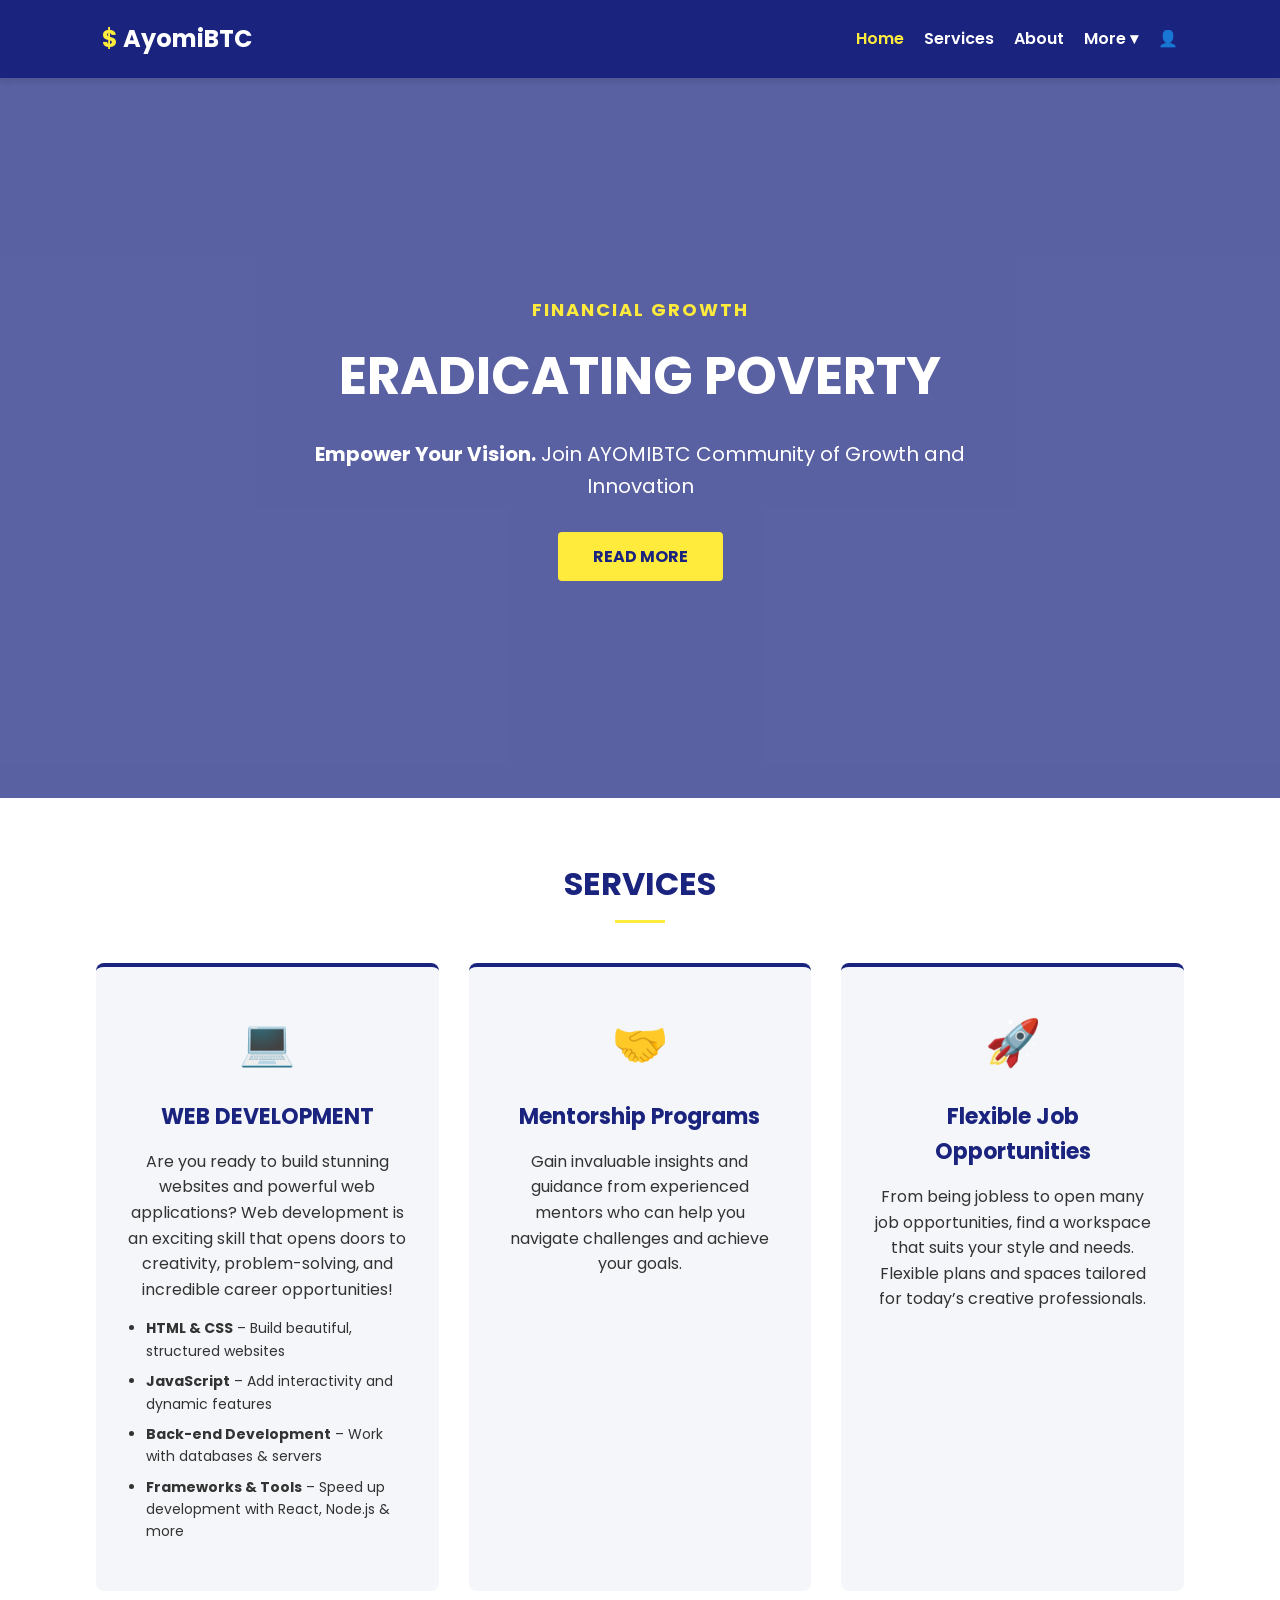
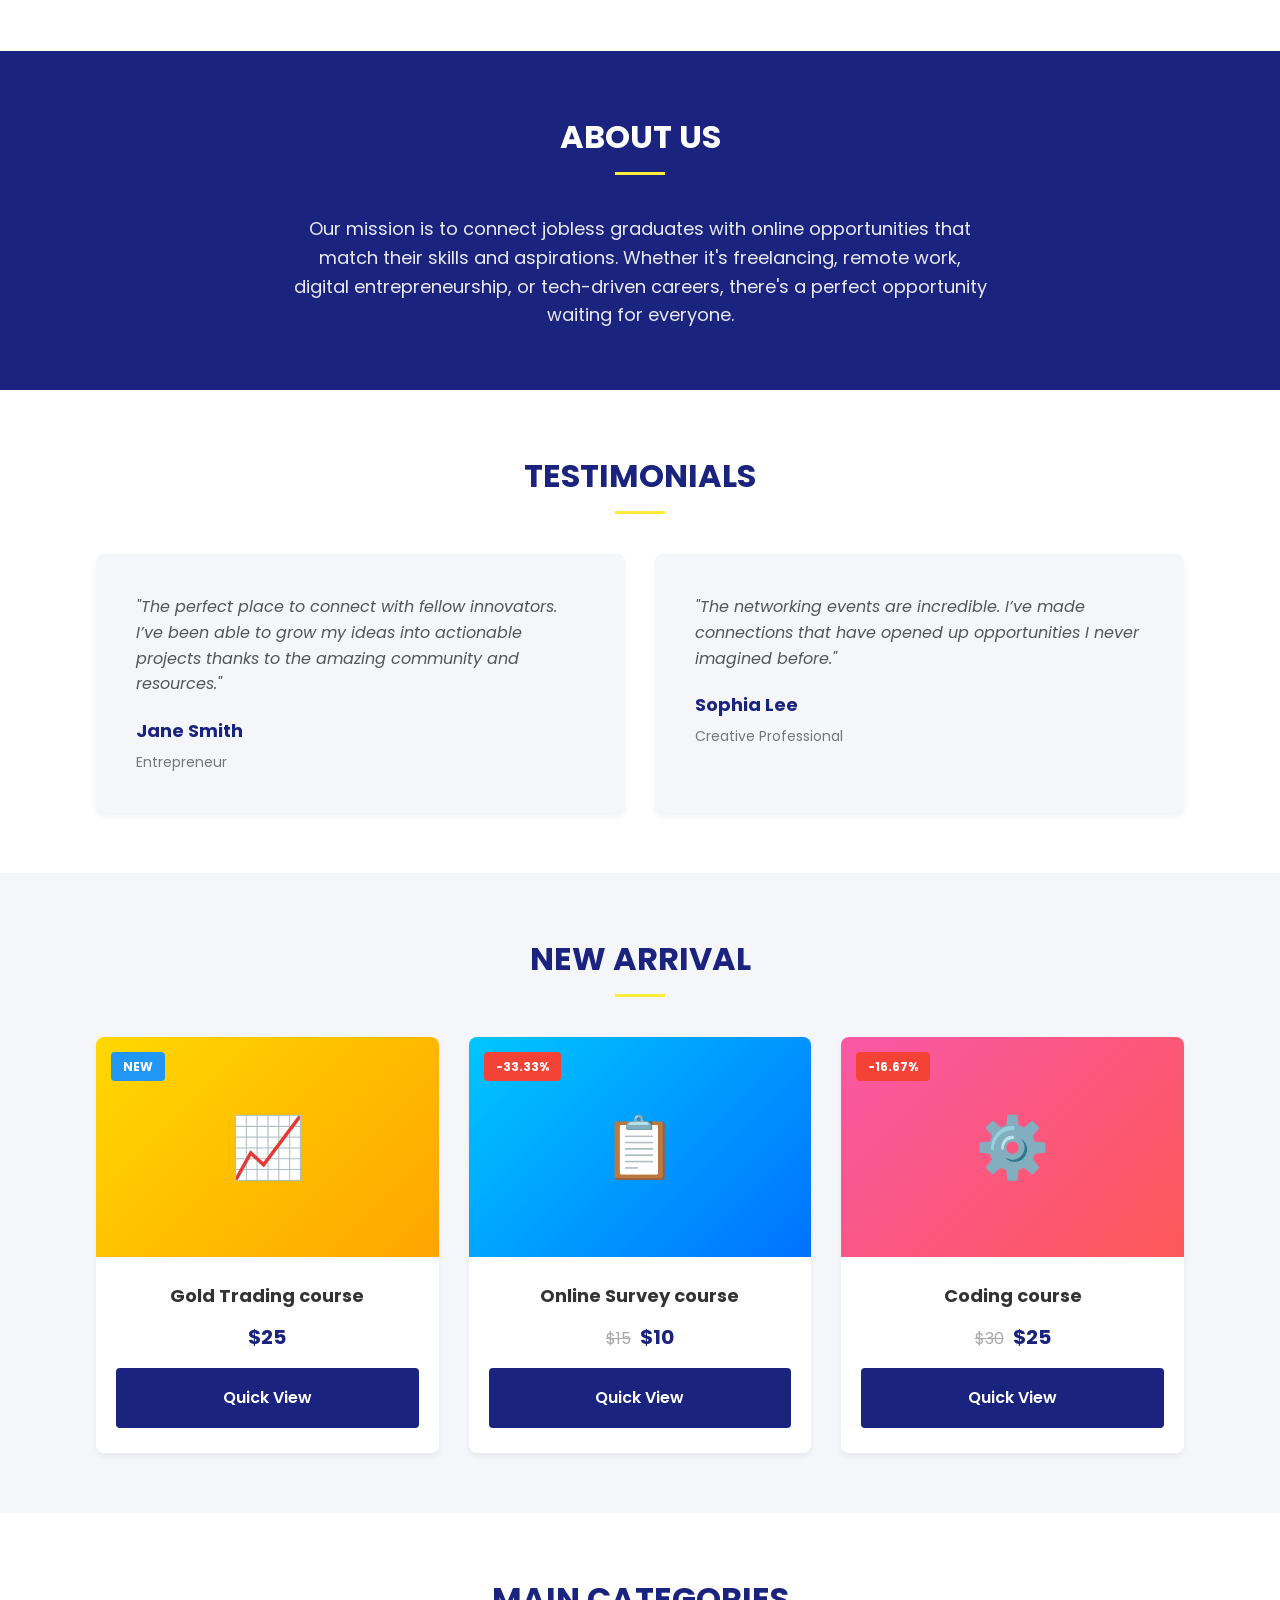
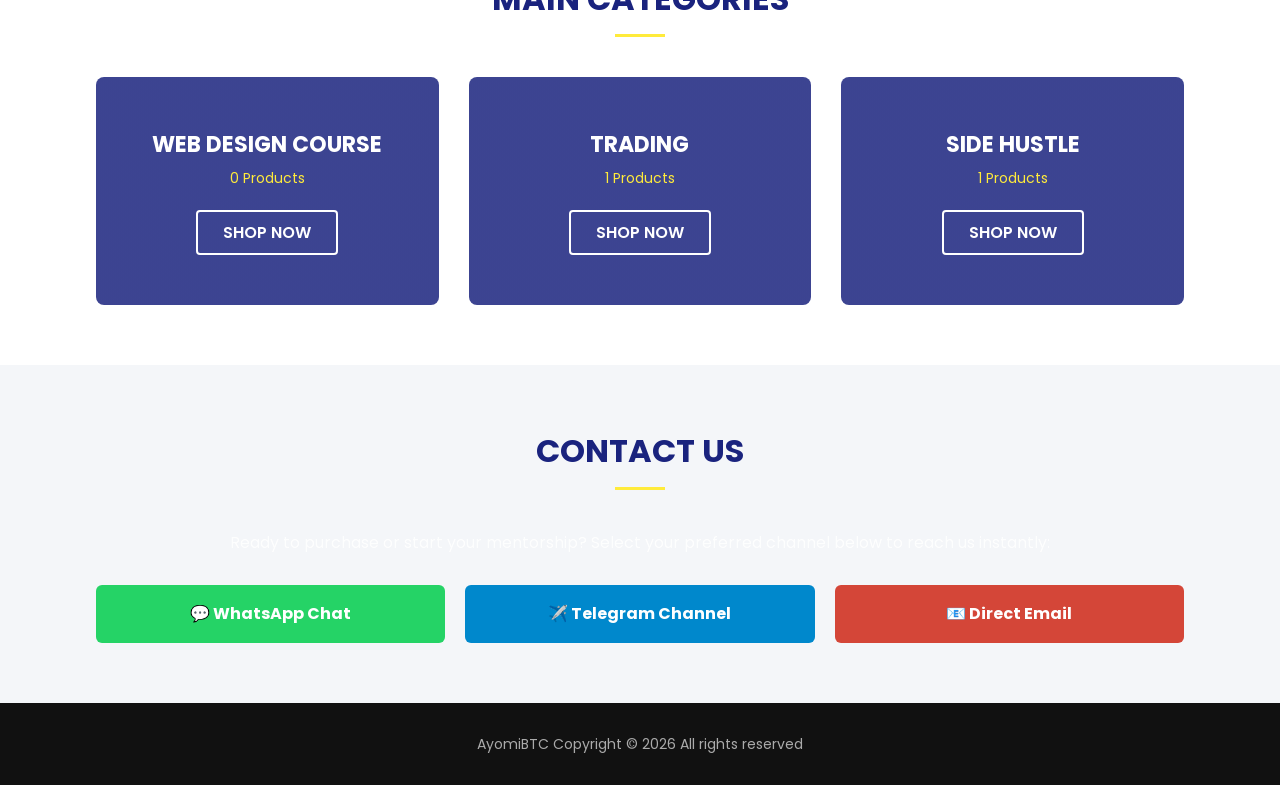
<file: index.html>
<!DOCTYPE html>
<html lang="en">
<head>
    <meta charset="UTF-8">
    <meta name="viewport" content="width=device-width, initial-scale=1.0">
    <title>AyomiBTC - FINANCIAL GROWTH</title>
    <!-- Link to Google Fonts for clean typography -->
    <link href="https://fonts.googleapis.com/css2?family=Poppins:wght@400;600;700&display=swap" rel="stylesheet">
    <link rel="stylesheet" href="style.css">
    <style>
        /* Prevents the webpage from breaking layout sideways on smartphones */
        html, body {
            overflow-x: hidden;
            width: 100%;
            margin: 0;
            padding: 0;
        }

        /* Responsive Navbar layout fix for small screens seen in Screenshot_20260706-041019.jpg */
        @media (max-width: 768px) {
            .navbar {
                flex-direction: column;
                padding: 15px 10px;
                text-align: center;
            }
            .nav-links {
                flex-wrap: wrap;
                justify-content: center;
                gap: 10px;
                margin-top: 10px;
                padding: 0;
            }
            .nav-links li {
                font-size: 13px;
            }
        }

        /* Extra styles for the dynamic contact buttons */
        .contact-buttons-grid { display: grid; grid-template-columns: repeat(auto-fit, minmax(200px, 1fr)); gap: 20px; margin-top: 30px; }
        .direct-contact-btn { display: flex; align-items: center; justify-content: center; gap: 12px; padding: 16px; border-radius: 6px; font-weight: 700; text-decoration: none; color: #fff; transition: transform 0.2s, opacity 0.2s; font-size: 16px; }
        .direct-contact-btn:hover { transform: translateY(-3px); opacity: 0.9; }
        .btn-whatsapp { background-color: #25D366; }
        .btn-telegram { background-color: #0088cc; }
        .btn-email { background-color: #d44638; }
        .nav-username { font-weight: 600; color: #ffeb3b; font-size: 13px; background: rgba(255,255,255,0.1); padding: 4px 10px; border-radius: 20px; text-decoration: none; display: inline-block; }
    </style>
</head>
<body>

    <!-- NAVIGATION BAR -->
    <header class="navbar">
        <div class="logo">
            <span class="logo-icon">$</span> AyomiBTC
        </div>
        <nav>
            <ul class="nav-links">
                <li><a href="#home" class="active">Home</a></li>
                <li><a href="#services">Services</a></li>
                <li><a href="#about">About</a></li>
                
                <!-- Expanded More Dropdown Menu -->
                <li class="dropdown">
                    <a href="#" class="dropdown-toggle" onclick="return false;">More ▾</a>
                    <ul class="dropdown-menu">
                        <li><a href="#shop">Store</a></li>
                        <li><a href="#testimonials">Testimonials</a></li>
                        <li><a href="#contact">Contact</a></li>
                    </ul>
                </li>
                
                <!-- Profile Target Item (Dynamically changes via JavaScript) -->
                <li class="nav-icons" id="profileContainer">
                    <a href="login.html" class="user-icon">👤</a>
                </li>
            </ul>
        </nav>
    </header>

    <!-- HERO BANNER -->
    <section id="home" class="hero-section">
        <div class="hero-overlay"></div>
        <div class="hero-content">
            <h5>FINANCIAL GROWTH</h5>
            <h1>Eradicating poverty</h1>
            <p><strong>Empower Your Vision.</strong> Join AYOMIBTC Community of Growth and Innovation</p>
            <a href="#about" class="hero-btn">READ MORE</a>
        </div>
    </section>

    <!-- SERVICES SECTION -->
    <section id="services" class="services-section">
        <div class="container">
            <h2 class="section-title">SERVICES</h2>
            <div class="services-grid">
                
                <!-- Card 1: Web Development -->
                <div class="service-card">
                    <div class="service-icon">💻</div>
                    <h3>WEB DEVELOPMENT</h3>
                    <p>Are you ready to build stunning websites and powerful web applications? Web development is an exciting skill that opens doors to creativity, problem-solving, and incredible career opportunities!</p>
                    <ul class="service-list">
                        <li><strong>HTML & CSS</strong> – Build beautiful, structured websites</li>
                        <li><strong>JavaScript</strong> – Add interactivity and dynamic features</li>
                        <li><strong>Back-end Development</strong> – Work with databases & servers</li>
                        <li><strong>Frameworks & Tools</strong> – Speed up development with React, Node.js & more</li>
                    </ul>
                </div>

                <!-- Card 2: Mentorship Programs -->
                <div class="service-card">
                    <div class="service-icon">🤝</div>
                    <h3>Mentorship Programs</h3>
                    <p>Gain invaluable insights and guidance from experienced mentors who can help you navigate challenges and achieve your goals.</p>
                </div>

                <!-- Card 3: Job Opportunities -->
                <div class="service-card">
                    <div class="service-icon">🚀</div>
                    <h3>Flexible Job Opportunities</h3>
                    <p>From being jobless to open many job opportunities, find a workspace that suits your style and needs. Flexible plans and spaces tailored for today’s creative professionals.</p>
                </div>

            </div>
        </div>
    </section>

    <!-- ABOUT US SECTION -->
    <section id="about" class="about-section">
        <div class="container small-container">
            <h2 class="section-title">About Us</h2>
            <p class="about-text">Our mission is to connect jobless graduates with online opportunities that match their skills and aspirations. Whether it's freelancing, remote work, digital entrepreneurship, or tech-driven careers, there's a perfect opportunity waiting for everyone.</p>
        </div>
    </section>

    <!-- TESTIMONIALS SECTION -->
    <section id="testimonials" class="testimonials-section">
        <div class="container">
            <h2 class="section-title">TESTIMONIALS</h2>
            <div class="testimonials-grid">
                <!-- Testimonial 1 -->
                <div class="testimonial-card">
                    <p class="quote">"The perfect place to connect with fellow innovators. I’ve been able to grow my ideas into actionable projects thanks to the amazing community and resources."</p>
                    <h4>Jane Smith</h4>
                    <p class="title">Entrepreneur</p>
                </div>
                <!-- Testimonial 2 -->
                <div class="testimonial-card">
                    <p class="quote">"The networking events are incredible. I’ve made connections that have opened up opportunities I never imagined before."</p>
                    <h4>Sophia Lee</h4>
                    <p class="title">Creative Professional</p>
                </div>
            </div>
        </div>
    </section>

    <!-- NEW ARRIVALS PRODUCT SECTION -->
    <section id="shop" class="products-section">
        <div class="container">
            <h2 class="section-title">NEW ARRIVAL</h2>
            <div class="products-grid">

                <!-- Product 1: Gold Trading -->
                <div class="product-card">
                    <div class="product-badge blue-badge">New</div>
                    <div class="product-image-placeholder gold-bg">📈</div>
                    <div class="product-info">
                        <h3>Gold Trading course</h3>
                        <p class="product-price">$25</p>
                        <a href="product-preview.html" class="quick-view-btn" style="display: block; text-align: center; text-decoration: none; line-height: 2.5;">Quick View</a>
                    </div>
                </div>

                <!-- Product 2: Online Survey -->
                <div class="product-card">
                    <div class="product-badge red-badge">-33.33%</div>
                    <div class="product-image-placeholder survey-bg">📋</div>
                    <div class="product-info">
                        <h3>Online Survey course</h3>
                        <p class="product-price"><span class="old-price">$15</span> $10</p>
                        <a href="product-preview.html" class="quick-view-btn" style="display: block; text-align: center; text-decoration: none; line-height: 2.5;">Quick View</a>
                    </div>
                </div>

                <!-- Product 3: Coding Course -->
                <div class="product-card">
                    <div class="product-badge red-badge">-16.67%</div>
                    <div class="product-image-placeholder coding-bg">⚙️</div>
                    <div class="product-info">
                        <h3>Coding course</h3>
                        <p class="product-price"><span class="old-price">$30</span> $25</p>
                        <a href="product-preview.html" class="quick-view-btn" style="display: block; text-align: center; text-decoration: none; line-height: 2.5;">Quick View</a>
                    </div>
                </div>

            </div>
        </div>
    </section>

    <!-- MAIN CATEGORIES SECTION -->
    <section class="categories-section">
        <div class="container">
            <h2 class="section-title">MAIN CATEGORIES</h2>
            <div class="categories-grid">
                <div class="category-card">
                    <h3>WEB DESIGN COURSE</h3>
                    <span class="product-count">0 Products</span>
                    <a href="#shop" class="shop-now-btn">SHOP NOW</a>
                </div>
                <div class="category-card">
                    <h3>TRADING</h3>
                    <span class="product-count">1 Products</span>
                    <a href="#shop" class="shop-now-btn">SHOP NOW</a>
                </div>
                <div class="category-card">
                    <h3>SIDE HUSTLE</h3>
                    <span class="product-count">1 Products</span>
                    <a href="#shop" class="shop-now-btn">SHOP NOW</a>
                </div>
            </div>
        </div>
    </section>

    <!-- UPDATED: DYNAMIC CONTACT US SECTION WITH ACTIVE WHATSAPP CONNECTOR -->
    <section id="contact" class="contact-section">
        <div class="container">
            <h2 class="section-title">CONTACT US</h2>
            <p style="text-align: center; color: #fff; margin-bottom: 30px; opacity: 0.9;">Ready to purchase or start your mentorship? Select your preferred channel below to reach us instantly:</p>
            
            <div class="contact-buttons-grid">
                <!-- WhatsApp Access -->
                <a href="https://wa.me/2347025275190?text=Hello%20AyomiBTC,%20I%20want%20to%20enroll%20in%20one%20of%20your%20premium%20courses." target="_blank" class="direct-contact-btn btn-whatsapp">
                    <span>💬 WhatsApp Chat</span>
                </a>

                <!-- Telegram Access -->
                <a href="https://t.me/HUNDREDBTCFX" target="_blank" class="direct-contact-btn btn-telegram">
                    <span>✈️ Telegram Channel</span>
                </a>

                <!-- Mail Access -->
                <a href="mailto:oluwadareayomidare@gmail.com?subject=AyomiBTC%20Enrollment%20Inquiry" class="direct-contact-btn btn-email">
                    <span>📧 Direct Email</span>
                </a>
            </div>
        </div>
    </section>

    <!-- FOOTER -->
    <footer class="main-footer">
        <p>AyomiBTC Copyright © 2026 All rights reserved</p>
    </footer>

    <!-- INTERACTIVE MEMORY SCRIPT -->
    <script>
        document.addEventListener("DOMContentLoaded", function() {
            // Check if user has an active account name in local memory
            const savedUser = localStorage.getItem('username');
            if (savedUser) {
                const container = document.getElementById('profileContainer');
                // Replace profile icon with customized greeting layout
                container.innerHTML = `<a href="#" class="nav-username" onclick="if(confirm('Log out of ${savedUser}?')){localStorage.removeItem('username');window.location.reload();}">Hi, ${savedUser} ▾</a>`;
            }
        });
    </script>

</body>
</html>
</file>
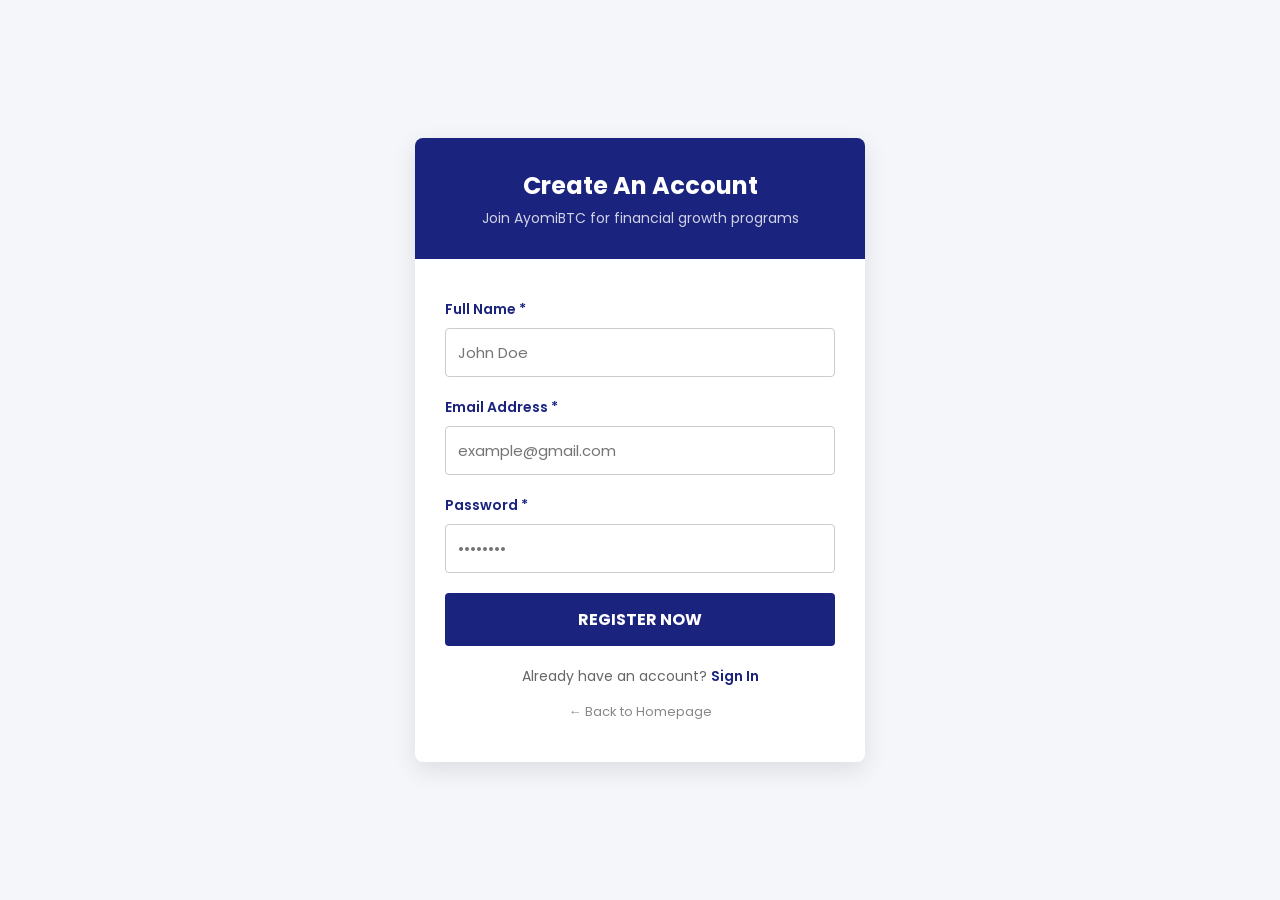
<file: login.html>
<!DOCTYPE html>
<html lang="en">
<head>
    <meta charset="UTF-8">
    <meta name="viewport" content="width=device-width, initial-scale=1.0">
    <title>AyomiBTC - Create Account</title>
    <link href="https://fonts.googleapis.com/css2?family=Poppins:wght@400;600;700&display=swap" rel="stylesheet">
    <style>
        * { margin: 0; padding: 0; box-sizing: border-box; font-family: 'Poppins', sans-serif; }
        body { background-color: #f4f6f9; display: flex; justify-content: center; align-items: center; min-height: 100vh; padding: 20px; }
        .auth-card { background: #ffffff; width: 100%; max-width: 450px; border-radius: 8px; box-shadow: 0 8px 24px rgba(0,0,0,0.1); overflow: hidden; }
        .auth-header { background-color: #1a237e; color: #ffffff; padding: 30px 20px; text-align: center; }
        .auth-header h2 { font-size: 24px; margin-bottom: 5px; }
        .auth-header p { font-size: 14px; opacity: 0.8; }
        .auth-body { padding: 40px 30px; }
        .form-group { margin-bottom: 20px; }
        .form-group label { display: block; font-size: 14px; font-weight: 600; color: #1a237e; margin-bottom: 8px; }
        .form-group input { width: 100%; padding: 12px; border: 1px solid #ccc; border-radius: 4px; font-size: 15px; outline: none; }
        .form-group input:focus { border-color: #1a237e; }
        .auth-btn { width: 100%; padding: 14px; background-color: #1a237e; color: #ffffff; border: none; border-radius: 4px; font-size: 16px; font-weight: 700; cursor: pointer; transition: background 0.2s; }
        .auth-btn:hover { background-color: #111540; }
        .switch-mode { text-align: center; margin-top: 20px; font-size: 14px; color: #666; }
        .switch-mode a { color: #1a237e; text-decoration: none; font-weight: 600; }
        .back-home { display: block; text-align: center; margin-top: 15px; font-size: 13px; color: #888; text-decoration: none; }
    </style>
</head>
<body>

    <div class="auth-card">
        <div class="auth-header">
            <h2>Create An Account</h2>
            <p>Join AyomiBTC for financial growth programs</p>
        </div>
        <div class="auth-body">
            <!-- Form saves full name to local browser memory upon submission -->
            <form onsubmit="event.preventDefault(); const name = document.getElementById('fullName').value; localStorage.setItem('username', name); alert('Registration successful! Welcome, ' + name); window.location.href='index.html';">
                <div class="form-group">
                    <label>Full Name *</label>
                    <input type="text" id="fullName" placeholder="John Doe" required>
                </div>
                <div class="form-group">
                    <label>Email Address *</label>
                    <input type="email" placeholder="example@gmail.com" required>
                </div>
                <div class="form-group">
                    <label>Password *</label>
                    <input type="password" placeholder="••••••••" required>
                </div>
                <button type="submit" class="auth-btn">REGISTER NOW</button>
            </form>
            <p class="switch-mode">Already have an account? <a href="#" onclick="alert('Switching to login form...');">Sign In</a></p>
            <a href="index.html" class="back-home">← Back to Homepage</a>
        </div>
    </div>

</body>
</html>
</file>
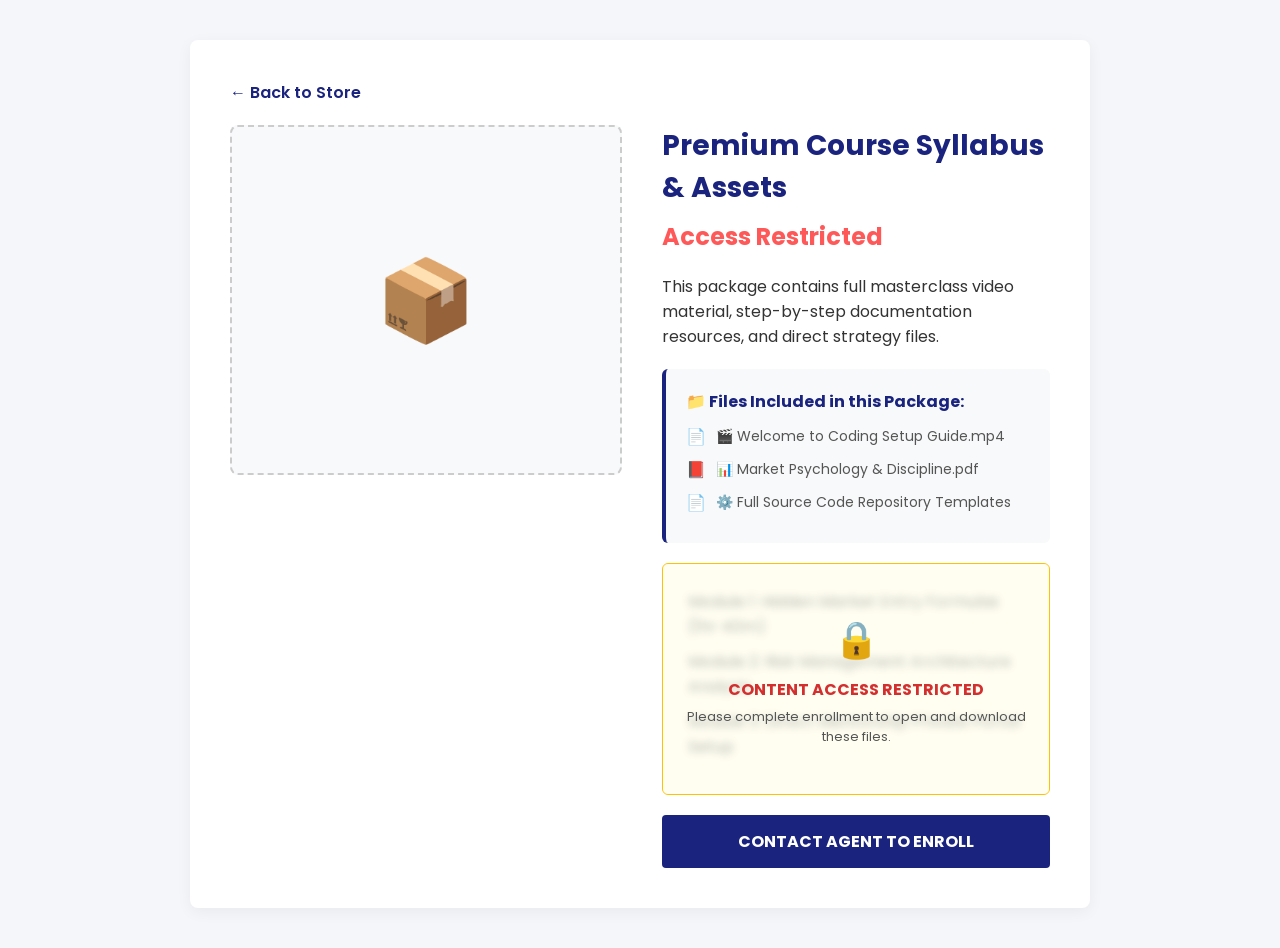
<file: product-preview.html>
<!DOCTYPE html>
<html lang="en">
<head>
    <meta charset="UTF-8">
    <meta name="viewport" content="width=device-width, initial-scale=1.0">
    <title>AyomiBTC - Product Preview</title>
    <link href="https://fonts.googleapis.com/css2?family=Poppins:wght@400;600;700&display=swap" rel="stylesheet">
    <style>
        * { margin: 0; padding: 0; box-sizing: border-box; font-family: 'Poppins', sans-serif; }
        body { background-color: #f4f6f9; color: #333; min-height: 100vh; padding: 40px 20px; }
        .preview-container { max-width: 900px; margin: 0 auto; background: #fff; border-radius: 8px; box-shadow: 0 4px 15px rgba(0,0,0,0.05); overflow: hidden; padding: 40px; }
        .back-nav { margin-bottom: 20px; }
        .back-nav a { color: #1a237e; text-decoration: none; font-weight: 600; }
        .product-layout { display: flex; gap: 40px; flex-wrap: wrap; }
        .product-media { flex: 1; min-width: 300px; background: #f8f9fa; border-radius: 8px; display: flex; justify-content: center; align-items: center; font-size: 80px; height: 350px; border: 2px dashed #ccc; }
        .product-details { flex: 1; min-width: 300px; }
        .product-details h1 { color: #1a237e; font-size: 28px; margin-bottom: 10px; }
        .price { font-size: 24px; font-weight: 700; color: #ff5858; margin-bottom: 20px; }
        
        /* INCLUDED FILES CHECKLIST */
        .file-list-box { background: #f8f9fa; padding: 20px; border-radius: 6px; margin: 20px 0; border-left: 4px solid #1a237e; }
        .file-list-box h4 { color: #1a237e; margin-bottom: 10px; font-size: 16px; }
        .file-item { display: flex; align-items: center; gap: 10px; margin-bottom: 8px; font-size: 14px; color: #555; }
        .file-icon { font-size: 16px; }

        /* RESTRICTED / BLURRED CONTENT LAYER */
        .restricted-zone { position: relative; border: 1px solid #ffc107; background-color: #fffde7; padding: 25px; border-radius: 6px; margin-top: 20px; overflow: hidden; }
        .blurred-text { filter: blur(4px); user-select: none; pointer-events: none; margin-bottom: 10px; opacity: 0.6; }
        .lock-overlay { position: absolute; top: 0; left: 0; width: 100%; height: 100%; background: rgba(255, 255, 255, 0.4); display: flex; flex-direction: column; justify-content: center; align-items: center; text-align: center; padding: 20px; }
        .lock-icon { font-size: 36px; margin-bottom: 10px; }
        .lock-title { font-weight: 700; color: #d32f2f; margin-bottom: 5px; }
        
        .action-btn { display: inline-block; width: 100%; text-align: center; padding: 14px; background-color: #1a237e; color: #fff; text-decoration: none; font-weight: 700; border-radius: 4px; margin-top: 20px; transition: background 0.2s; }
        .action-btn:hover { background-color: #ffeb3b; color: #1a237e; }
    </style>
</head>
<body>

    <div class="preview-container">
        <div class="back-nav"><a href="index.html">← Back to Store</a></div>
        <div class="product-layout">
            <div class="product-media">📦</div>
            <div class="product-details">
                <h1>Premium Course Syllabus & Assets</h1>
                <p class="price">Access Restricted</p>
                <p>This package contains full masterclass video material, step-by-step documentation resources, and direct strategy files.</p>
                
                <!-- NEW: Dynamic File Overview -->
                <div class="file-list-box">
                    <h4>📁 Files Included in this Package:</h4>
                    <div class="file-item"><span class="file-icon">📄</span> 🎬 Welcome to Coding Setup Guide.mp4</div>
                    <div class="file-item"><span class="file-icon">📕</span> 📊 Market Psychology & Discipline.pdf</div>
                    <div class="file-item"><span class="file-icon">📄</span> ⚙️ Full Source Code Repository Templates</div>
                </div>

                <div class="restricted-zone">
                    <div class="blurred-text">Module 1: Hidden Market Entry Formulas (1hr 40m)</div>
                    <div class="blurred-text">Module 2: Risk Management Architecture Analysis</div>
                    <div class="blurred-text">Module 3: Direct Mentorship Private Portal Setup</div>
                    
                    <div class="lock-overlay">
                        <span class="lock-icon">🔒</span>
                        <div class="lock-title">CONTENT ACCESS RESTRICTED</div>
                        <p style="font-size: 13px; color: #555;">Please complete enrollment to open and download these files.</p>
                    </div>
                </div>
                
                <a href="index.html#contact" class="action-btn">CONTACT AGENT TO ENROLL</a>
            </div>
        </div>
    </div>

</body>
</html>
</file>
<file: style.css>
/* GENERAL STYLES */
* {
    margin: 0;
    padding: 0;
    box-sizing: border-box;
}

body {
    font-family: 'Poppins', sans-serif;
    color: #333;
    line-height: 1.6;
    background-color: #f4f6f9;
}

.container {
    width: 85%;
    max-width: 1200px;
    margin: 0 auto;
    padding: 60px 0;
}

.small-container {
    max-width: 800px;
}

.section-title {
    text-align: center;
    font-size: 32px;
    margin-bottom: 40px;
    position: relative;
    text-transform: uppercase;
    font-weight: 700;
    color: #1a237e;
}

.section-title::after {
    content: '';
    display: block;
    width: 50px;
    height: 3px;
    background-color: #ffeb3b;
    margin: 10px auto 0;
}

/* NAVIGATION BAR */
.navbar {
    display: flex;
    justify-content: space-between;
    align-items: center;
    background-color: #1a237e;
    padding: 20px 8%;
    position: sticky;
    top: 0;
    z-index: 1000;
    box-shadow: 0 4px 6px rgba(0,0,0,0.1);
}

.logo {
    color: #fff;
    font-size: 24px;
    font-weight: 700;
    display: flex;
    align-items: center;
}

.logo-icon {
    color: #ffeb3b;
    margin-right: 5px;
}

.nav-links {
    display: flex;
    list-style: none;
    align-items: center;
}

.nav-links li {
    margin-left: 20px;
}

.nav-links a {
    color: #fff;
    text-decoration: none;
    font-size: 16px;
    font-weight: 600;
    transition: color 0.3s ease;
}

.nav-links a:hover,
.nav-links a.active {
    color: #ffeb3b;
}

/* DROPDOWN CONTAINER */
.dropdown {
    position: relative;
}

.dropdown-menu {
    display: none;
    position: absolute;
    top: 100%;
    left: 0;
    background-color: #1a237e;
    list-style: none;
    padding: 10px 0;
    border-radius: 4px;
    min-width: 160px;
    box-shadow: 0 8px 16px rgba(0,0,0,0.2);
    z-index: 2000;
}

.dropdown-menu li {
    width: 100%;
    margin-left: 0;
}

.dropdown-menu li a {
    display: block;
    padding: 10px 20px;
    font-size: 14px;
    color: #ffffff;
    text-decoration: none;
    white-space: nowrap;
}

.dropdown-menu li a:hover {
    background-color: #ffeb3b;
    color: #1a237e;
}

.dropdown:hover .dropdown-menu {
    display: block;
}

.user-icon {
    font-size: 20px;
    cursor: pointer;
}

/* MEMBERSHIP LOGIN MODAL POPUP */
.modal-overlay {
    display: none; /* Kept hidden until profile button click event */
    position: fixed;
    top: 0;
    left: 0;
    width: 100%;
    height: 100%;
    background-color: rgba(0, 0, 0, 0.6);
    justify-content: center;
    align-items: center;
    z-index: 9999;
}

.modal-card {
    background-color: #ffffff;
    width: 90%;
    max-width: 480px;
    border-radius: 8px;
    overflow: hidden;
    box-shadow: 0 12px 30px rgba(0,0,0,0.25);
    position: relative;
    animation: fadeInModal 0.3s ease;
}

@keyframes fadeInModal {
    from { opacity: 0; transform: translateY(-20px); }
    to { opacity: 1; transform: translateY(0); }
}

.close-modal-btn {
    position: absolute;
    top: 12px;
    left: 15px;
    font-size: 28px;
    font-weight: 700;
    color: #333;
    cursor: pointer;
    line-height: 1;
    z-index: 10;
    transition: color 0.2s;
}

.close-modal-btn:hover {
    color: #f44336;
}

.modal-header {
    background-color: #1a237e;
    padding: 30px 25px 20px;
    text-align: center;
}

.modal-header h3 {
    color: #ffffff;
    font-size: 20px;
    font-weight: 600;
}

.modal-body {
    padding: 40px 30px;
    background-color: #f8f9fa;
}

.modal-body .form-group {
    margin-bottom: 20px;
}

.modal-body input {
    width: 100%;
    padding: 14px;
    border: 1px solid #ccc;
    border-radius: 4px;
    font-size: 15px;
}

.modal-submit-btn {
    width: 100%;
    padding: 14px;
    background-color: #1a237e;
    color: #ffffff;
    border: none;
    border-radius: 4px;
    font-size: 15px;
    font-weight: 700;
    cursor: pointer;
    transition: background-color 0.2s;
}

.modal-submit-btn:hover {
    background-color: #111540;
}

/* HERO BANNER */
.hero-section {
    position: relative;
    height: 80vh;
    background: url('https://images.unsplash.com/photo-1611974789855-9c2a0a7236a3?auto=format&fit=crop&w=1950&q=80') no-repeat center center/cover;
    display: flex;
    justify-content: center;
    align-items: center;
    text-align: center;
    color: #fff;
}

.hero-overlay {
    position: absolute;
    top: 0;
    left: 0;
    width: 100%;
    height: 100%;
    background-color: rgba(26, 35, 126, 0.7);
}

.hero-content {
    position: relative;
    z-index: 1;
    max-width: 800px;
    padding: 0 20px;
}

.hero-content h5 {
    font-size: 18px;
    color: #ffeb3b;
    letter-spacing: 2px;
    margin-bottom: 10px;
    text-transform: uppercase;
}

.hero-content h1 {
    font-size: 52px;
    margin-bottom: 20px;
    text-transform: uppercase;
    font-weight: 700;
}

.hero-content p {
    font-size: 20px;
    margin-bottom: 30px;
}

.hero-btn {
    display: inline-block;
    padding: 12px 35px;
    background-color: #ffeb3b;
    color: #1a237e;
    text-decoration: none;
    font-weight: 700;
    border-radius: 4px;
    transition: background-color 0.3s ease, transform 0.3s ease;
}

.hero-btn:hover {
    background-color: #fff;
    transform: translateY(-3px);
}

/* SERVICES SECTION */
.services-section {
    background-color: #fff;
}

.services-grid {
    display: grid;
    grid-template-columns: repeat(auto-fit, minmax(300px, 1fr));
    gap: 30px;
}

.service-card {
    background-color: #f4f6f9;
    padding: 40px 30px;
    border-radius: 8px;
    text-align: center;
    transition: transform 0.3s ease, box-shadow 0.3s ease;
    border-top: 4px solid #1a237e;
}

.service-card:hover {
    transform: translateY(-10px);
    box-shadow: 0 10px 20px rgba(0,0,0,0.1);
}

.service-icon {
    font-size: 45px;
    color: #1a237e;
    margin-bottom: 20px;
}

.service-card h3 {
    font-size: 22px;
    margin-bottom: 15px;
    color: #1a237e;
}

.service-list {
    text-align: left;
    margin-top: 15px;
    padding-left: 20px;
}

.service-list li {
    margin-bottom: 8px;
    font-size: 14px;
}

/* ABOUT US SECTION */
.about-section {
    background-color: #1a237e;
    color: #fff;
    text-align: center;
}

.about-section .section-title {
    color: #fff;
}

.about-text {
    font-size: 18px;
    max-width: 700px;
    margin: 0 auto;
    opacity: 0.9;
}

/* TESTIMONIALS SECTION */
.testimonials-section {
    background-color: #fff;
}

.testimonials-grid {
    display: grid;
    grid-template-columns: repeat(auto-fit, minmax(350px, 1fr));
    gap: 30px;
}

.testimonial-card {
    background-color: #f4f6f9;
    padding: 40px;
    border-radius: 8px;
    box-shadow: 0 4px 6px rgba(0,0,0,0.05);
    position: relative;
}

.testimonial-card .quote {
    font-style: italic;
    margin-bottom: 20px;
    font-size: 16px;
    color: #555;
}

.testimonial-card h4 {
    color: #1a237e;
    font-size: 18px;
    margin-bottom: 5px;
}

.testimonial-card .title {
    font-size: 14px;
    color: #777;
}

/* PRODUCTS SECTION (NEW ARRIVAL) */
.products-section {
    background-color: #f4f6f9;
}

.products-grid {
    display: grid;
    grid-template-columns: repeat(auto-fit, minmax(280px, 1fr));
    gap: 30px;
}

.product-card {
    background-color: #fff;
    border-radius: 8px;
    overflow: hidden;
    box-shadow: 0 4px 6px rgba(0,0,0,0.05);
    position: relative;
    text-align: center;
    transition: transform 0.3s ease;
}

.product-card:hover {
    transform: translateY(-5px);
}

.product-badge {
    position: absolute;
    top: 15px;
    left: 15px;
    padding: 5px 12px;
    color: #fff;
    font-size: 12px;
    font-weight: 700;
    border-radius: 4px;
    text-transform: uppercase;
    z-index: 10;
}

.blue-badge { background-color: #2196f3; }
.red-badge { background-color: #f44336; }

.product-image-placeholder {
    height: 220px;
    display: flex;
    justify-content: center;
    align-items: center;
    font-size: 60px;
    color: #fff;
}

.gold-bg { background: linear-gradient(135deg, #ffd700, #ffa500); }
.survey-bg { background: linear-gradient(135deg, #00c6ff, #0072ff); }
.coding-bg { background: linear-gradient(135deg, #f857a6, #ff5858); }

.product-info {
    padding: 25px 20px;
}

.product-info h3 {
    font-size: 18px;
    margin-bottom: 10px;
    color: #333;
}

.product-price {
    font-size: 20px;
    font-weight: 700;
    color: #1a237e;
    margin-bottom: 15px;
}

.old-price {
    text-decoration: line-through;
    color: #aaa;
    font-size: 16px;
    margin-right: 5px;
    font-weight: 400;
}

.quick-view-btn {
    width: 100%;
    padding: 10px;
    background-color: #1a237e;
    color: #fff;
    border: none;
    border-radius: 4px;
    font-weight: 600;
    cursor: pointer;
    transition: background-color 0.3s ease;
}

.quick-view-btn:hover {
    background-color: #ffeb3b;
    color: #1a237e;
}

/* MAIN CATEGORIES SECTION */
.categories-section {
    background-color: #fff;
}

.categories-grid {
    display: grid;
    grid-template-columns: repeat(auto-fit, minmax(300px, 1fr));
    gap: 30px;
}

.category-card {
    background-color: #1a237e;
    color: #fff;
    padding: 50px 30px;
    border-radius: 8px;
    text-align: center;
    display: flex;
    flex-direction: column;
    justify-content: center;
    align-items: center;
    background: linear-gradient(rgba(26, 35, 126, 0.85), rgba(26, 35, 126, 0.85)), url('https://images.unsplash.com/photo-1451187580459-43490279c0fa?auto=format&fit=crop&w=600&q=80') center center/cover;
}

.category-card h3 {
    font-size: 22px;
    margin-bottom: 5px;
}

.product-count {
    font-size: 14px;
    color: #ffeb3b;
    margin-bottom: 20px;
}

.shop-now-btn {
    padding: 8px 25px;
    border: 2px solid #fff;
    color: #fff;
    text-decoration: none;
    font-weight: 600;
    border-radius: 4px;
    transition: all 0.3s ease;
}

.shop-now-btn:hover {
    background-color: #fff;
    color: #1a237e;
}

/* CONTACT SECTION */
.contact-section {
    background-color: #f4f6f9;
}

.contact-grid {
    display: grid;
    grid-template-columns: repeat(auto-fit, minmax(350px, 1fr));
    gap: 50px;
}

.info-item {
    margin-bottom: 30px;
}

.info-item h4 {
    color: #1a237e;
    font-size: 18px;
    margin-bottom: 5px;
}

.info-item p {
    color: #555;
}

.info-item .hours {
    margin-top: 5px;
    font-weight: 600;
    color: #333;
}

.contact-form-block {
    background-color: #fff;
    padding: 40px;
    border-radius: 8px;
    box-shadow: 0 4px 6px rgba(0,0,0,0.05);
}

.form-group {
    margin-bottom: 20px;
}

.form-group input,
.form-group textarea {
    width: 100%;
    padding: 12px;
    border: 1px solid #ccc;
    border-radius: 4px;
    font-family: inherit;
    font-size: 14px;
}

.form-group input:focus,
.form-group textarea:focus {
    border-color: #1a237e;
    outline: none;
}

.submit-btn {
    width: 100%;
    padding: 12px;
    background-color: #1a237e;
    color: #fff;
    border: none;
    border-radius: 4px;
    font-weight: 700;
    cursor: pointer;
    transition: background-color 0.3s ease;
}

.submit-btn:hover {
    background-color: #ffeb3b;
    color: #1a237e;
}

/* FOOTER */
.main-footer {
    background-color: #111;
    color: #aaa;
    text-align: center;
    padding: 30px 0;
    font-size: 14px;
}
</file>
